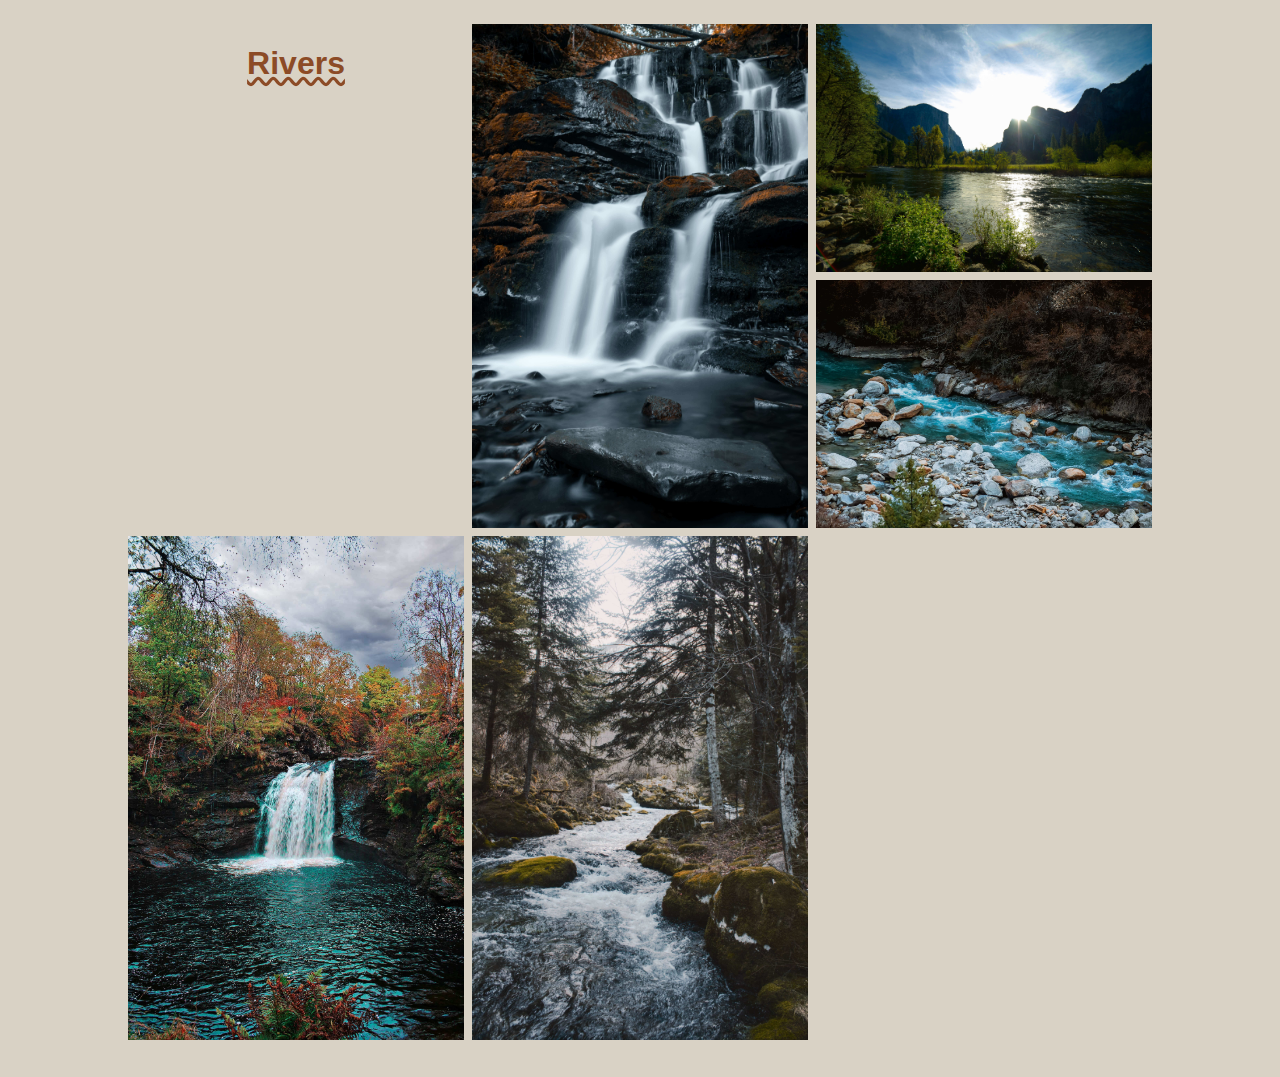
<file: index.html>
<!DOCTYPE html>
<html lang="en">
<head>
    <meta charset="UTF-8">
    <meta http-equiv="X-UA-Compatible" content="IE=edge">
    <meta name="viewport" content="width=device-width, initial-scale=1.0">
    <title>Du21</title>
    <link rel="stylesheet" href="css/normalize.css">
    <link rel="stylesheet" href="css/style.css">
</head>
<body>

    
        <div class="gallery">
            <div class="gallery-set rivers" id="index">
                <h1>rivers</h1>
                <a href="img/rivers/anatolii-nesterov-fhju1PNTW6Q-unsplash.jpg">
                    <img src="img/rivers/anatolii-nesterov-fhju1PNTW6Q-unsplash.jpg" alt="">
                </a>
                <a href="img/rivers/chris-tyler-QmZq9Y0LXbg-unsplash.jpg">
                    <img src="img/rivers/chris-tyler-QmZq9Y0LXbg-unsplash.jpg" alt="">
                </a>
                <a href="img/rivers/craig-bradford-CCELQ6NlkcI-unsplash.jpg">
                    <img src="img/rivers/craig-bradford-CCELQ6NlkcI-unsplash.jpg" alt="">
                </a>
                <a href="img/rivers/victor-sutty-Ezbygw-cigE-unsplash.jpg">
                    <img src="img/rivers/victor-sutty-Ezbygw-cigE-unsplash.jpg" alt="">
                </a>
                <a href="img/rivers/vivek-sharma-NQIGxNLTwzo-unsplash.jpg">
                    <img src="img/rivers/vivek-sharma-NQIGxNLTwzo-unsplash.jpg" alt="">
                </a>
                
                
                
            </div>
        </div>
        <!-- <div>
            <ul class="pagination">
                <li> <a href="index.html">1</a></li>
                <li> <a href="trees.html">2</a></li>
                <li> <a href="lakes.html">3</a></li>
            </ul>
        </div> -->
    

    <div class="load">
        
        <img src="load/_21_loading-gif-transparent-background_Free-Content-Discovery-Influencer-Marketing-Tool-Buzzsumo-.gif" alt="">
    </div>
    

    <!-- script -->
    <script src="https://code.jquery.com/jquery-3.6.0.min.js" integrity="sha256-/xUj+3OJU5yExlq6GSYGSHk7tPXikynS7ogEvDej/m4=" crossorigin="anonymous"></script>
    <script src="js/script.js"></script>
    
</body>
</html>
</file>
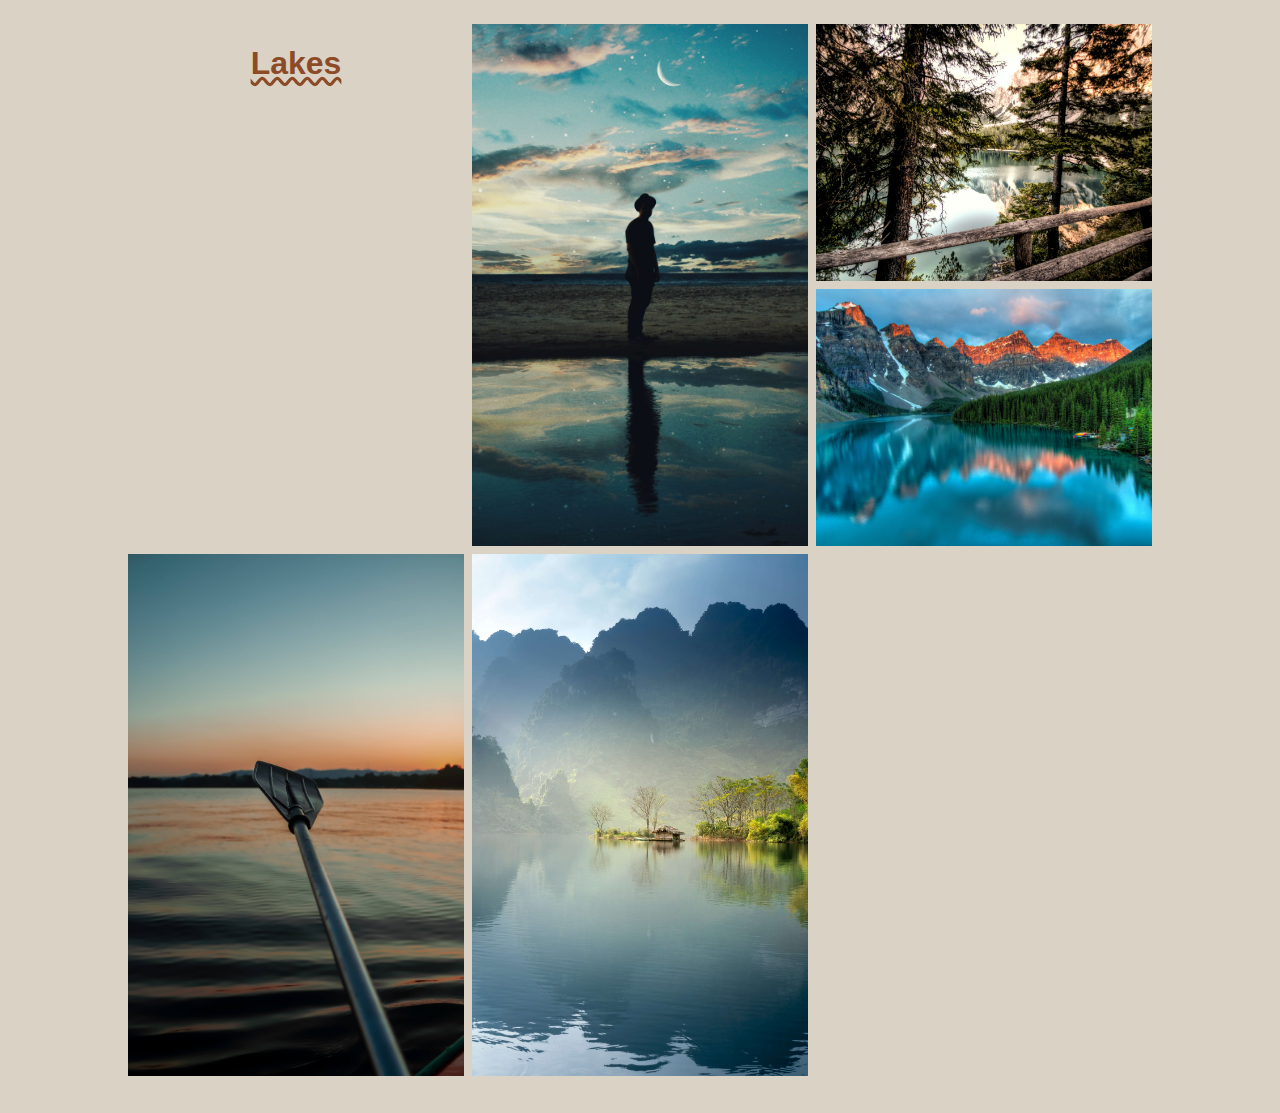
<file: lakes.html>
<!DOCTYPE html>
<html lang="en">
<head>
    <meta charset="UTF-8">
    <meta http-equiv="X-UA-Compatible" content="IE=edge">
    <meta name="viewport" content="width=device-width, initial-scale=1.0">
    <title>Du21</title>
    <link rel="stylesheet" href="css/normalize.css">
    <link rel="stylesheet" href="css/style.css">
</head>
<body>

    
        <div class="gallery">
            <div class="gallery-set lakes" id="lakes">
                <h1>lakes</h1>
                <a href="img/lakes/hpexels-brenoanp-1136571.jpg">
                    <img src="img/lakes/hpexels-brenoanp-1136571.jpg" alt="">
                </a>
                <a href="img/lakes/vpexels-eberhard-grossgasteiger-516863.jpg">
                    <img src="img/lakes/vpexels-eberhard-grossgasteiger-516863.jpg" alt="">
                </a>
                <a href="img/lakes/hpexels-simon-reza-10478938.jpg">
                    <img src="img/lakes/hpexels-simon-reza-10478938.jpg" alt="">
                </a>
                <a href="img/lakes/hpexels-quang-nguyen-vinh-2166695.jpg">
                    <img src="img/lakes/hpexels-quang-nguyen-vinh-2166695.jpg" alt="" >
                </a>
                <a href="img/lakes/vpexels-james-wheeler-417074.jpg">
                    <img src="img/lakes/vpexels-james-wheeler-417074.jpg" alt="" >
                </a>
            </div>
        </div>
        <!-- <div>
            <ul class="pagination">
                <li> <a href="index.html">1</a></li>
                <li> <a href="trees.html">2</a></li>
                <li> <a href="lakes.html">3</a></li>
            </ul>
        </div> -->
    
    <div class="load">
        <img src="load/_21_loading-gif-transparent-background_Free-Content-Discovery-Influencer-Marketing-Tool-Buzzsumo-.gif" alt="">
    </div>

    <!-- script -->
    <script src="https://code.jquery.com/jquery-3.6.0.min.js" integrity="sha256-/xUj+3OJU5yExlq6GSYGSHk7tPXikynS7ogEvDej/m4=" crossorigin="anonymous"></script>
    <script src="js/script.js"></script>
    
</body>
</html>
</file>
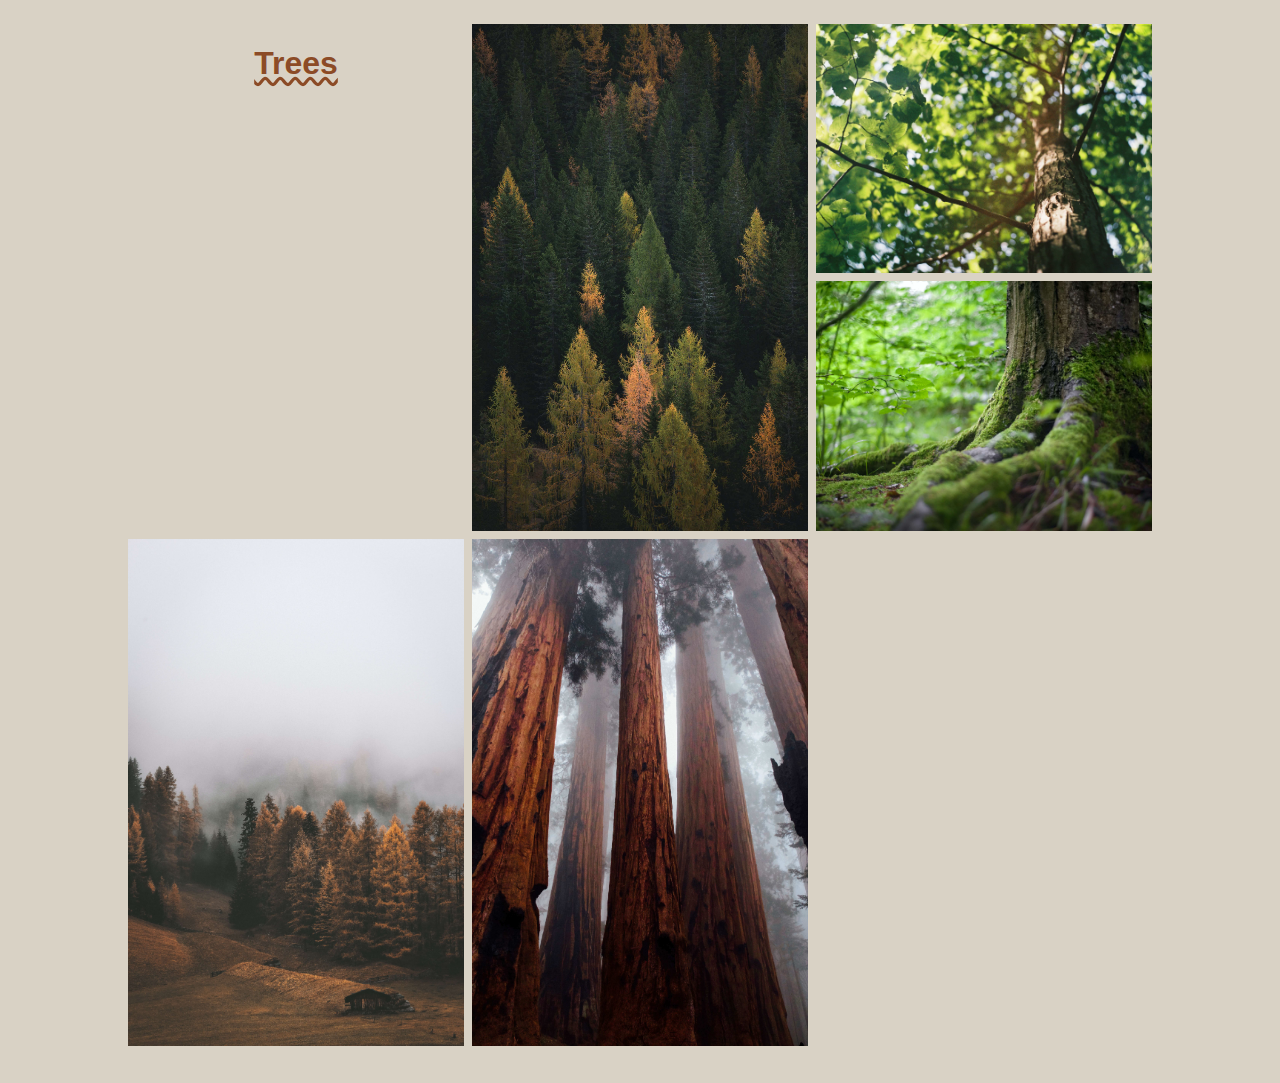
<file: trees.html>
<!DOCTYPE html>
<html lang="en">
<head>
    <meta charset="UTF-8">
    <meta http-equiv="X-UA-Compatible" content="IE=edge">
    <meta name="viewport" content="width=device-width, initial-scale=1.0">
    <title>Du21</title>
    <link rel="stylesheet" href="css/normalize.css">
    <link rel="stylesheet" href="css/style.css">
</head>
<body>


    
        <div class="gallery">
            <div class="gallery-set trees" id="trees">
                <h1>trees</h1>
                <a href="img/trees/federico-bottos-Z3NceSeZqgI-unsplash.jpg">
                    <img src="img/trees/federico-bottos-Z3NceSeZqgI-unsplash.jpg" alt="">
                </a>
                <a href="img/trees/david-vig-qwHHOC2z5Xs-unsplash.jpg">
                    <img src="img/trees/david-vig-qwHHOC2z5Xs-unsplash.jpg" alt="">
                </a>
                <a href="img/trees/pexels-eberhard-grossgasteiger-2310641.jpg">
                    <img src="img/trees/pexels-eberhard-grossgasteiger-2310641.jpg" alt="drevo">
                </a>
                <a href="img/trees/victoria-palacios-dfo06_DqxpA-unsplash.jpg">
                    <img src="img/trees/victoria-palacios-dfo06_DqxpA-unsplash.jpg" alt="">
                </a>
                <a href="img/trees/pexels-mali-maeder-142497.jpg">
                    <img src="img/trees/pexels-mali-maeder-142497.jpg" alt="">
                </a>
                
            </div>
        </div>
        <!-- <div>
            <ul class="pagination">
                <li> <a href="index.html">1</a></li>
                <li> <a href="trees.html">2</a></li>
                <li> <a href="lakes.html">3</a></li>
            </ul>
        </div> -->
    
    <div class="load">
        <img src="load/_21_loading-gif-transparent-background_Free-Content-Discovery-Influencer-Marketing-Tool-Buzzsumo-.gif" alt="">
    </div>

    <!-- script -->
    <script src="https://code.jquery.com/jquery-3.6.0.min.js" integrity="sha256-/xUj+3OJU5yExlq6GSYGSHk7tPXikynS7ogEvDej/m4=" crossorigin="anonymous"></script>
    <script src="js/script.js"></script>
    
</body>
</html>
</file>
<file: css/style.css>
html { box-sizing: border-box; }
*, *:before, *:after { box-sizing: inherit; }


:root {
    --main-bg-color: #8C4B26;
    --main-overlay-color: rgba(0, 0, 0,.7);
    --btn-color:rgb(162, 166, 56);
    --bg-color-hover: #D9D2C5;
  }


img{
    max-width: 100%;
    height: auto;
    vertical-align: middle;
    background-repeat: no-repeat;
    background-position: cover;
}

body{ 
    margin: 0 auto;
    width: 100%;
    background-color:var(--bg-color-hover);
}



h1{ 
    color:var(--main-bg-color);
    text-transform: capitalize;
    text-align: center;
    text-decoration:underline wavy var(--main-bg-color);
    
}

.gallery{
    max-width: 80%;
    margin: 0.5rem auto;
    min-height: 100vh;
    display:grid;
    place-items: center;
    

}


.gallery-set{
    display:grid;
    gap: .5rem;
    grid-template-columns: repeat(3, 1fr );
    grid-template-rows: 1fr 1fr 1fr 1fr 5px;
    margin: 1rem 0;
    

}
.gallery-set :nth-child(1){
    grid-row: span 2;
    object-fit: cover;
    height:100%;

}
.gallery-set :nth-child(2){
    grid-row: span 2;
    object-fit: cover;
    height:100%;
  
}
.gallery-set :nth-child(3){
    grid-column: 3/4;
    object-fit: cover;
    height:100%;
}

.gallery-set :nth-child(4){
    grid-row: 3/5;
    object-fit: cover;
    height:100%;
}
.gallery-set :nth-child(5){
    object-fit: cover;
    height:100%;
    grid-row: 3/5;
}
.gallery-set :nth-child(6){
    object-fit: cover;
    height:100%;
    grid-column: 3/4;
}
.gallery-set :nth-child(7){
    grid-row:6;
    
}
.gallery-set :nth-child(8){
    grid-row:6;
    
}



#overlay{
    background-color: var(--main-overlay-color);
    width: 100%;
    height: 100%;
    position: fixed;
    top: 0;
    left: 0;
    z-index: 20;
    text-align: center;
    display:grid;
    place-items: center;
    
}


#overlay img{
    
    border-radius: 5px;
    border: 5px solid var(--main-bg-color);
    
    max-height: 90vh;
    width: auto;
}

.load{
    z-index: 25;
    display:grid;
    place-items: center; 
    background-color:transparent;
    top: 0;
    left: 0;
    width: 100%;
    height: 100%;
    position: fixed;
}

.loadingIcon{
    width: 2rem;
    height: 2rem;
}

.load img {
    background-color:transparent;
    width: 4rem;
    height: 4rem;
}
</file>
